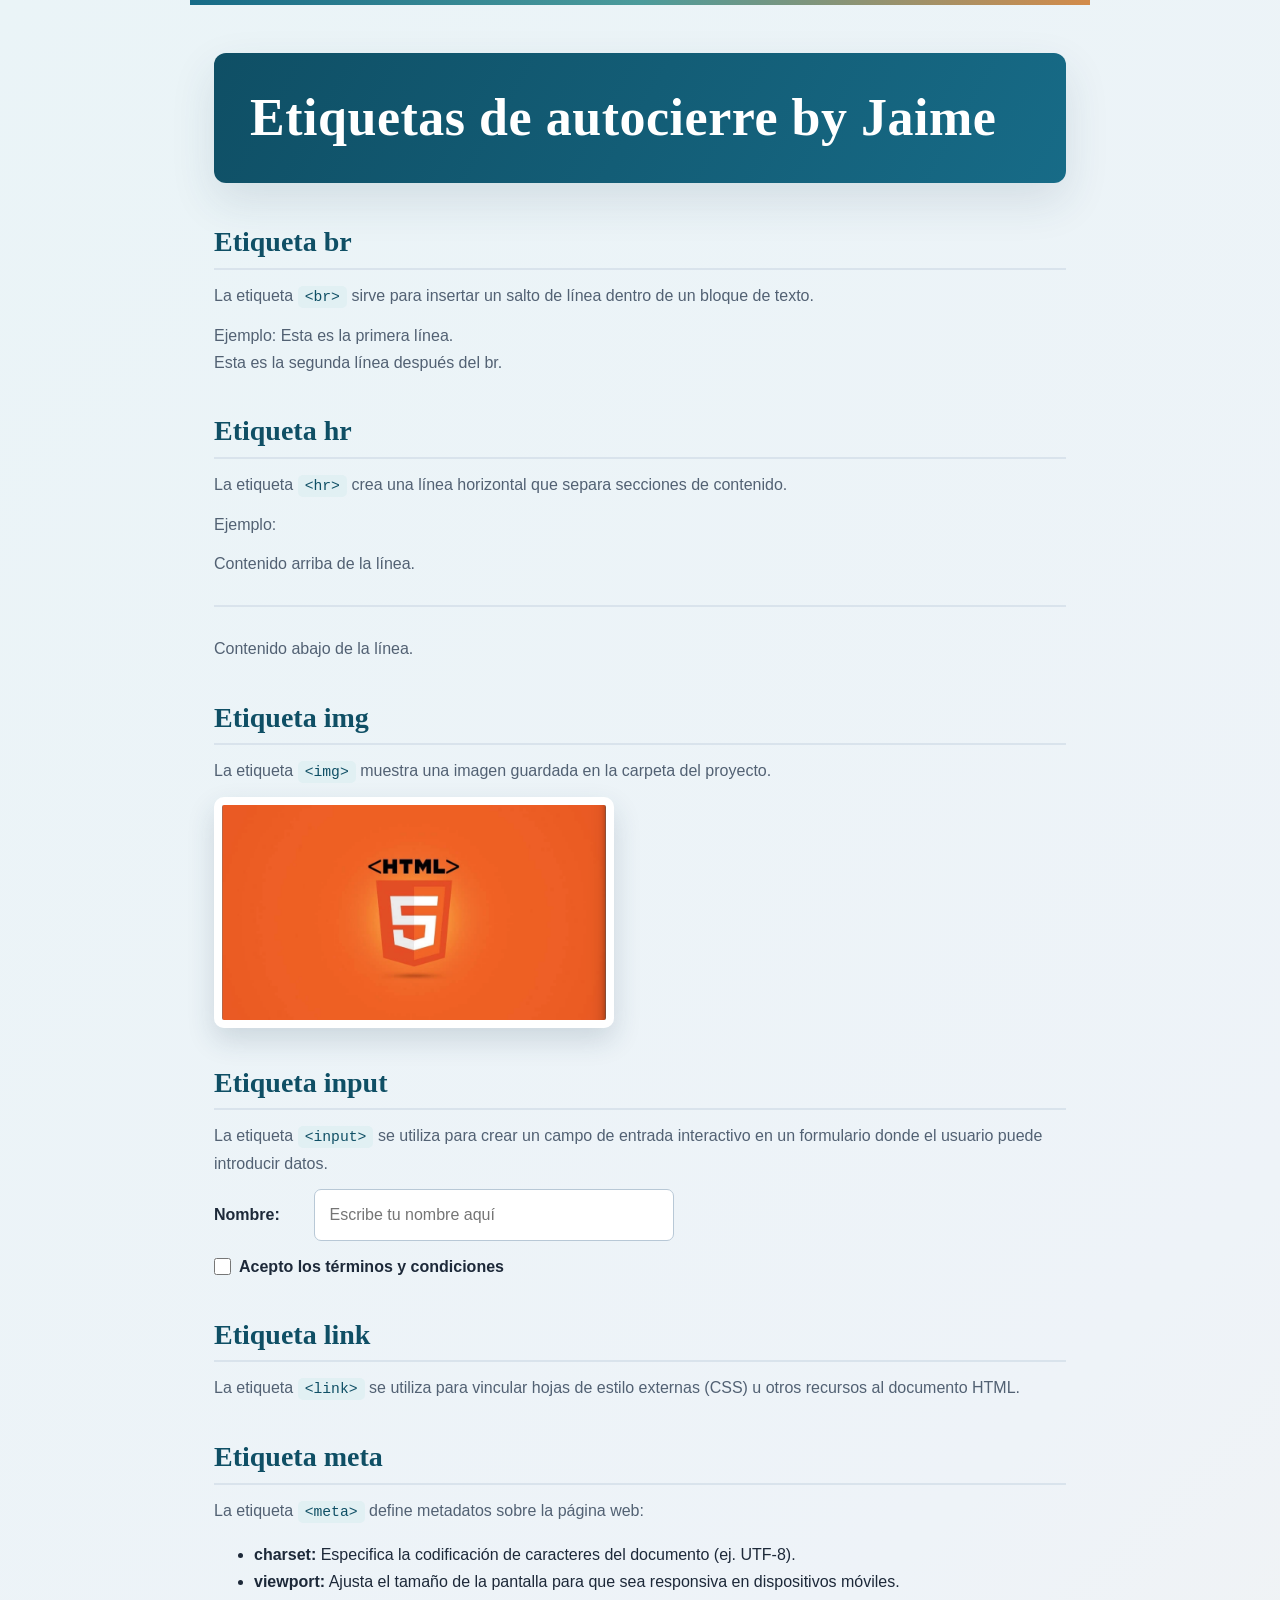
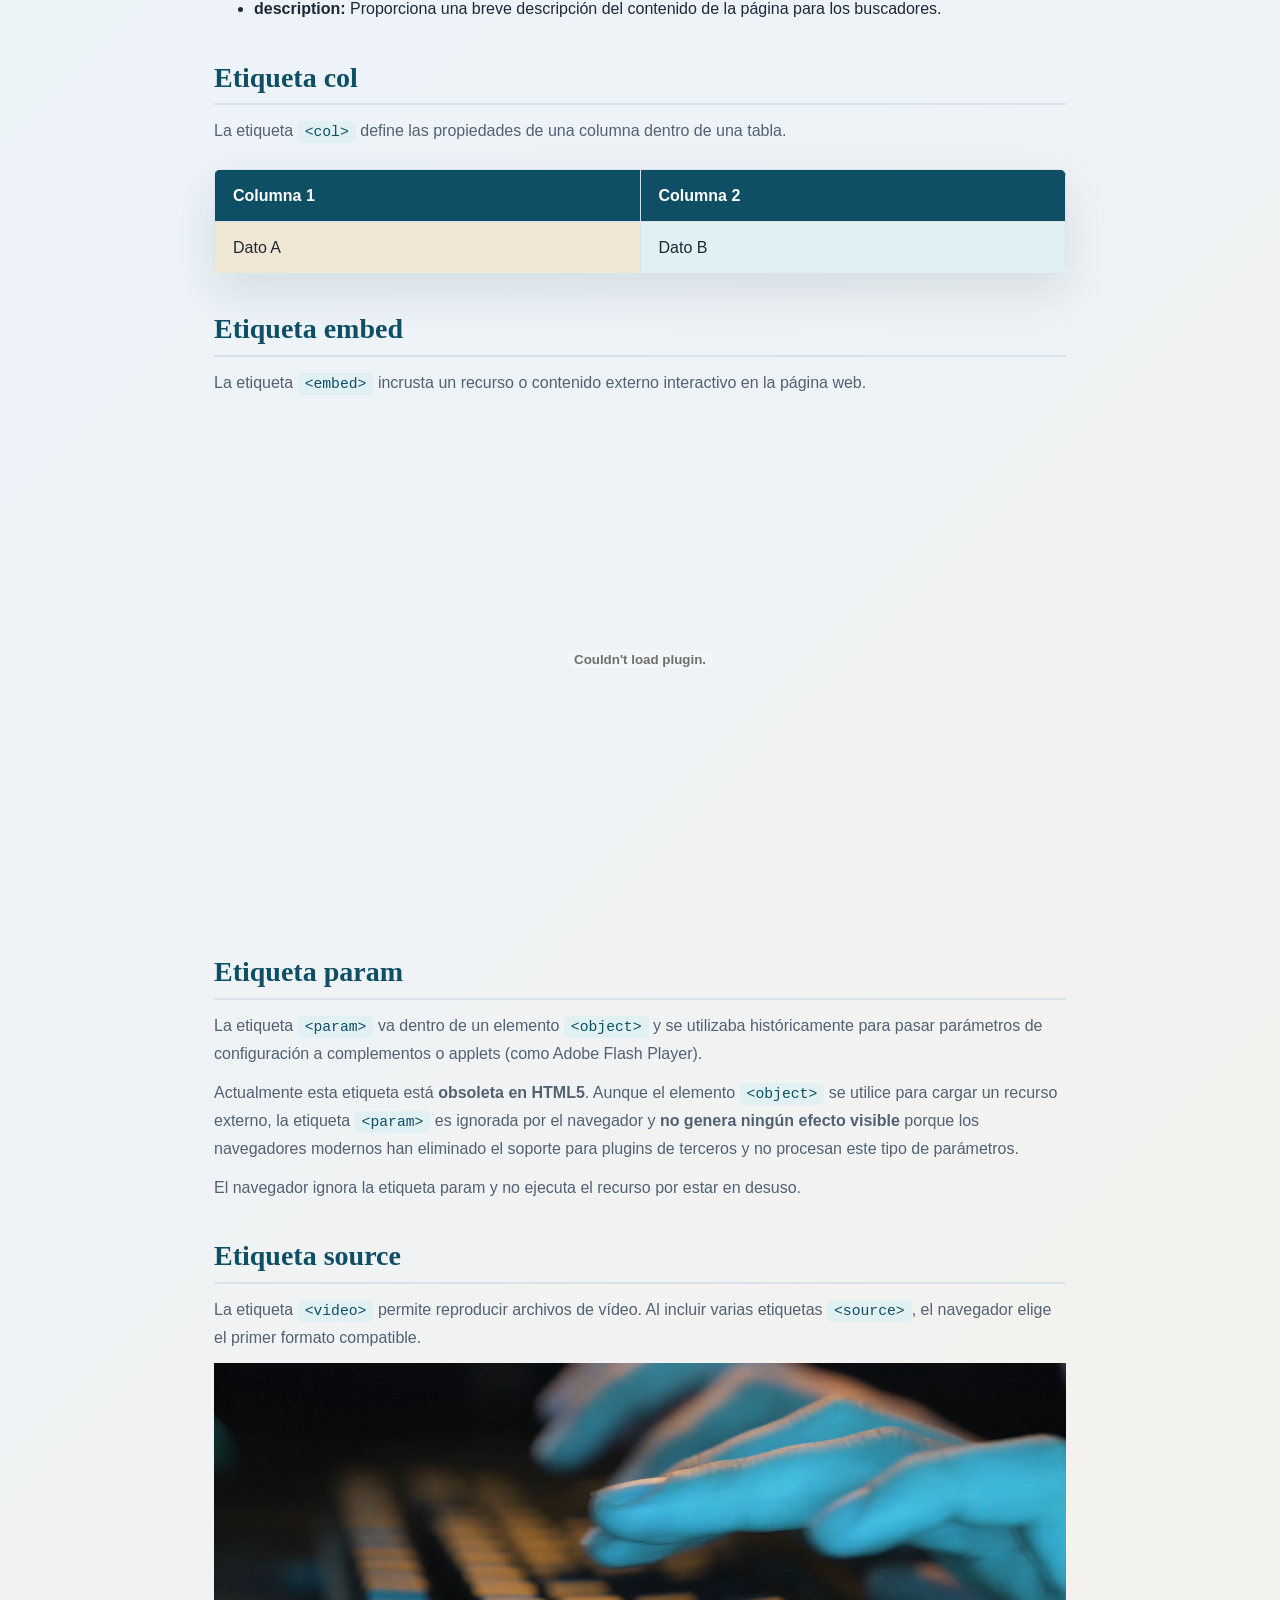
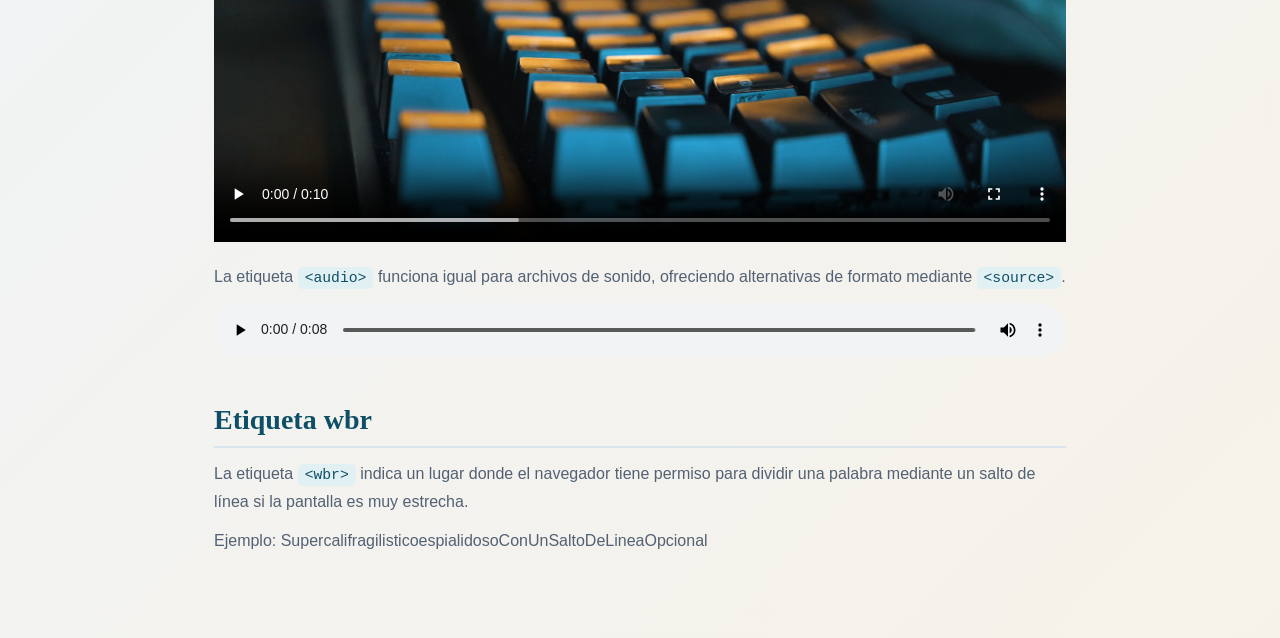
<file: TAREA1.2/index.html>
<!DOCTYPE html>
<html lang="es">
<head>
    <meta charset="UTF-8">
    <meta name="viewport" content="width=device-width, initial-scale=1.0">
    <meta name="description" content="Página de ejemplo que explica las principales etiquetas de autocierre en HTML5.">
    <title>Tarea 1.2 - Etiquetas de autocierre en HTML5</title>
    <link rel="stylesheet" href="styles.css">
</head>
<body>
    <h1>Etiquetas de autocierre by Jaime</h1>
    <h2>Etiqueta br</h2>
    <p>La etiqueta <code>&lt;br&gt;</code> sirve para insertar un salto de línea dentro de un bloque de texto.</p>
    <p>Ejemplo: Esta es la primera línea.
    <br>
    Esta es la segunda línea después del br.</p>
    <h2>Etiqueta hr</h2>
    <p>La etiqueta <code>&lt;hr&gt;</code> crea una línea horizontal que separa secciones de contenido.</p>
    <p>Ejemplo:</p>
    <p>Contenido arriba de la línea.</p>
    <hr>
    <p>Contenido abajo de la línea.</p>
    <h2>Etiqueta img</h2>
    <p>La etiqueta <code>&lt;img&gt;</code> muestra una imagen guardada en la carpeta del proyecto.</p>
    <p><img src="imágenes/imágenprueba.png" alt="Imagen de ejemplo" width="400"></p>
    <h2>Etiqueta input</h2>
    <p>La etiqueta <code>&lt;input&gt;</code> se utiliza para crear un campo de entrada interactivo en un formulario donde el usuario puede introducir datos.</p>
    <p><label for="nombre">Nombre:</label>
    <input type="text" id="nombre" name="nombre" placeholder="Escribe tu nombre aquí"></p>
    <p><label for="terminos">
    <input type="checkbox" id="terminos" name="terminos" style="width: auto;">Acepto los términos y condiciones</label></p>
    <h2>Etiqueta link</h2>
    <p>La etiqueta <code>&lt;link&gt;</code> se utiliza para vincular hojas de estilo externas (CSS) u otros recursos al documento HTML.</p>
    <h2>Etiqueta meta</h2>
    <p>La etiqueta <code>&lt;meta&gt;</code> define metadatos sobre la página web:</p>
    <ul>
        <li><strong>charset:</strong> Especifica la codificación de caracteres del documento (ej. UTF-8).</li>
        <li><strong>viewport:</strong> Ajusta el tamaño de la pantalla para que sea responsiva en dispositivos móviles.</li>
        <li><strong>description:</strong> Proporciona una breve descripción del contenido de la página para los buscadores.</li>
    </ul>
    <h2>Etiqueta col</h2>
    <p>La etiqueta <code>&lt;col&gt;</code> define las propiedades de una columna dentro de una tabla.</p>
    <table>
        <colgroup>
            <col class="col-secundaria">
            <col class="col-destacada">
        </colgroup>
        <thead>
            <tr>
                <th>Columna 1</th>
                <th>Columna 2</th>
            </tr>
        </thead>
        <tbody>
            <tr>
                <td>Dato A</td>
                <td>Dato B</td>
            </tr>
        </tbody>
    </table>
    <h2>Etiqueta embed</h2>
    <p>La etiqueta <code>&lt;embed&gt;</code> incrusta un recurso o contenido externo interactivo en la página web.</p>
    <embed src="documentos/html_1_introduccion.pdf" type="application/pdf" width="100%" height="500">
    <h2>Etiqueta param</h2>
    <p>La etiqueta <code>&lt;param&gt;</code> va dentro de un elemento <code>&lt;object&gt;</code> y se utilizaba históricamente para pasar parámetros de configuración a complementos o applets (como Adobe Flash Player).</p>
    <p>Actualmente esta etiqueta está <strong>obsoleta en HTML5</strong>. Aunque el elemento <code>&lt;object&gt;</code> se utilice para cargar un recurso externo, la etiqueta <code>&lt;param&gt;</code> es ignorada por el navegador y <strong>no genera ningún efecto visible</strong> porque los navegadores modernos han eliminado el soporte para plugins de terceros y no procesan este tipo de parámetros.</p>
    <object data="documentos/manual_html.pdf" type="application/pdf" width="100%" height="500">
        <param name="autoplay" value="true">
        <p>El navegador ignora la etiqueta param y no ejecuta el recurso por estar en desuso.</p>
    </object>
    <h2>Etiqueta source</h2>
    <p>La etiqueta <code>&lt;video&gt;</code> permite reproducir archivos de vídeo. Al incluir varias etiquetas <code>&lt;source&gt;</code>, el navegador elige el primer formato compatible.</p>
    <video controls style="width: 100%">
        <source src="videos_y_audios/videoprueba.mp4" type="video/mp4">
        <source src="videos_y_audios/videoprueba.webm" type="video/webm">
        Tu navegador no soporta el elemento de vídeo.
    </video>
    <p>La etiqueta <code>&lt;audio&gt;</code> funciona igual para archivos de sonido, ofreciendo alternativas de formato mediante <code>&lt;source&gt;</code>.</p>
    <audio controls style="width: 100%">
        <source src="videos_y_audios/audioprueba.mp3" type="audio/mpeg">
        <source src="videos_y_audios/audioprueba.ogg" type="audio/ogg">
        Tu navegador no soporta el elemento de audio.
    </audio>
    <h2>Etiqueta wbr</h2>
    <p>La etiqueta <code>&lt;wbr&gt;</code> indica un lugar donde el navegador tiene permiso para dividir una palabra mediante un salto de línea si la pantalla es muy estrecha.</p>
    <p>Ejemplo: Supercalifragilisticoespialidoso<wbr>ConUnSaltoDeLineaOpcional</p>
</body>
</html>
</file>
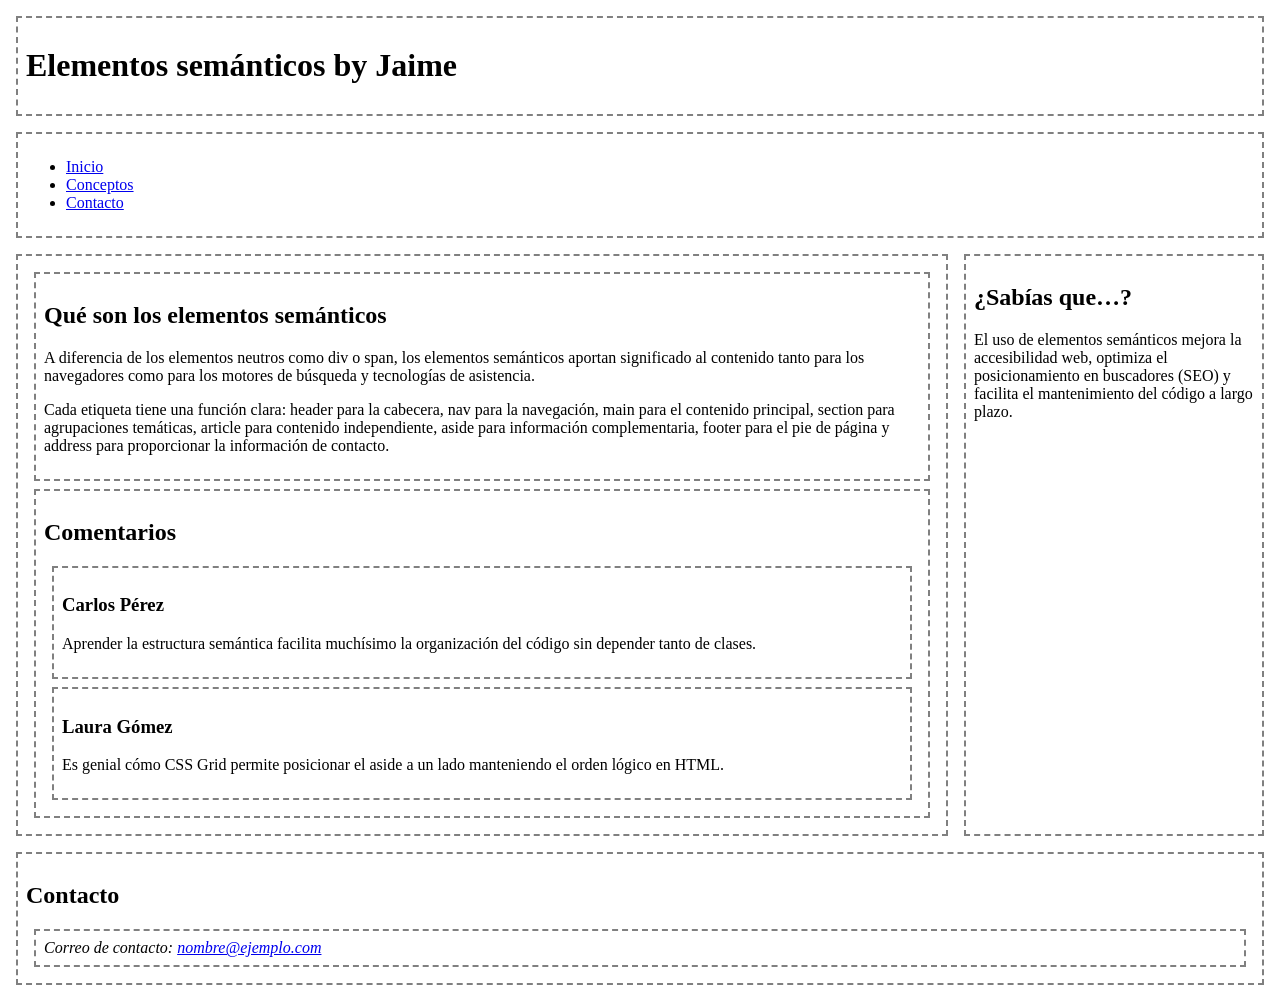
<file: TAREA1.5/index.html>
<!DOCTYPE html>
<html lang="es">
<head>
    <meta charset="UTF-8">
    <meta name="viewport" content="width=device-width, initial-scale=1.0">
    <meta name="description" content="Página web estática estructurada con etiquetas semánticas de HTML5.">
    <title>Tarea 1.5 - Estructura semántica en HTML5</title>
    <link href="estilos.css" rel="stylesheet">
</head>
<body>
    <header>
        <h1>Elementos semánticos by Jaime</h1>
    </header>
    <nav>
        <ul>
            <li><a href="#">Inicio</a></li>
            <li><a href="#">Conceptos</a></li>
            <li><a href="#">Contacto</a></li>
        </ul>
    </nav>
    <main>
        <section>
            <h2>Qué son los elementos semánticos</h2>
            <p>A diferencia de los elementos neutros como div o span, los elementos semánticos aportan significado al contenido tanto para los navegadores como para los motores de búsqueda y tecnologías de asistencia.</p>
            <p>Cada etiqueta tiene una función clara: header para la cabecera, nav para la navegación, main para el contenido principal, section para agrupaciones temáticas, article para contenido independiente, aside para información complementaria, footer para el pie de página y address para proporcionar la información de contacto.</p>
        </section>
        <section>
            <h2>Comentarios</h2>
            <article>
                <h3>Carlos Pérez</h3>
                <p>Aprender la estructura semántica facilita muchísimo la organización del código sin depender tanto de clases.</p>
            </article>
            <article>
                <h3>Laura Gómez</h3>
                <p>Es genial cómo CSS Grid permite posicionar el aside a un lado manteniendo el orden lógico en HTML.</p>
            </article>
        </section>
    </main>
    <aside>
        <h2>¿Sabías que…?</h2>
        <p>El uso de elementos semánticos mejora la accesibilidad web, optimiza el posicionamiento en buscadores (SEO) y facilita el mantenimiento del código a largo plazo.</p>
    </aside>
    <footer>
        <h2>Contacto</h2>
        <address>
            Correo de contacto: <a href="mailto:nombre@ejemplo.com">nombre@ejemplo.com</a>
        </address>
    </footer>
</body>
</html>
</file>
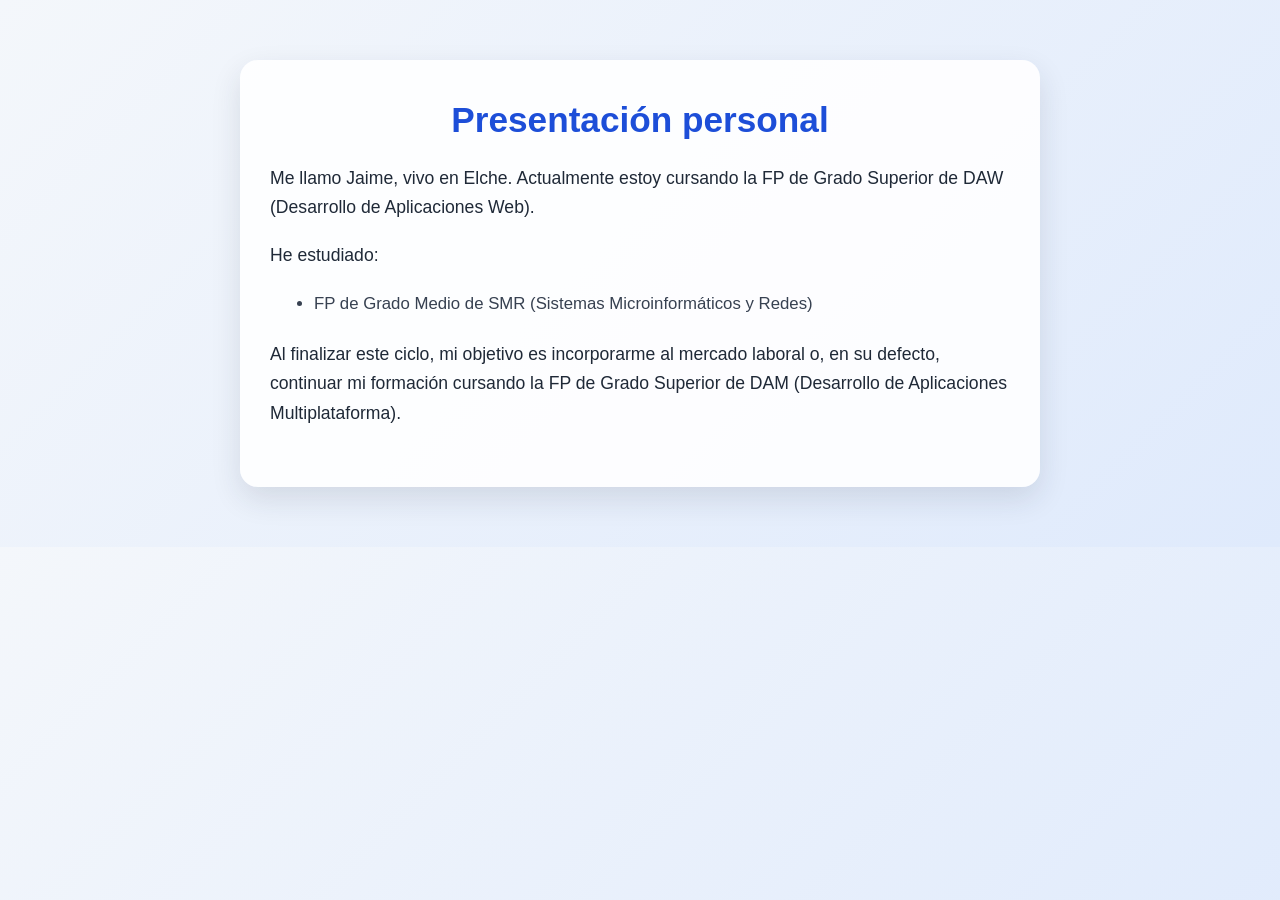
<file: TAREA1/index.html>
<!DOCTYPE html>
<html lang="es">
<head>
    <meta charset="UTF-8">
    <meta name="viewport" content="width=device-width, initial-scale=1.0">
    <title>Presentación personal</title>
    <link rel="stylesheet" href="styles.css">
</head>
<body>
    <main>
        <h1>Presentación personal</h1>
        <p>Me llamo Jaime, vivo en Elche. Actualmente estoy cursando la FP de Grado Superior de DAW (Desarrollo de Aplicaciones Web).</p>
        <p>He estudiado:</p>
        <ul>
            <li>FP de Grado Medio de SMR (Sistemas Microinformáticos y Redes)</li>
        </ul>
        <p>Al finalizar este ciclo, mi objetivo es incorporarme al mercado laboral o, en su defecto, continuar mi formación cursando la FP de Grado Superior de DAM (Desarrollo de Aplicaciones Multiplataforma).</p>
    </main>
</body>
</html>
</file>
<file: TAREA1.2/styles.css>
:root {
    color-scheme: light;
    --background: #eef3f8;
    --surface: #ffffff;
    --surface-muted: #f5f8fb;
    --text: #1d2939;
    --text-muted: #526173;
    --primary: #176b87;
    --primary-dark: #0f4f65;
    --border: #d9e3ec;
    --shadow: 0 18px 45px rgba(30, 62, 87, 0.12);
}

* {
    box-sizing: border-box;
}

body {
    max-width: 900px;
    margin: 0 auto;
    padding: 56px 24px 72px;
    color: var(--text);
    background: linear-gradient(135deg, #eaf4f7 0%, var(--background) 48%, #f7f2e9 100%);
    font-family: "Segoe UI", Tahoma, sans-serif;
    line-height: 1.7;
}

body::before {
    display: block;
    height: 5px;
    margin: -56px -24px 48px;
    content: "";
    background: linear-gradient(90deg, var(--primary), #4b9b9b, #d38b4a);
}

h1,
h2 {
    font-family: Georgia, "Times New Roman", serif;
    line-height: 1.2;
}

h1 {
    margin: 0 0 42px;
    padding: 34px 36px;
    color: #ffffff;
    background: linear-gradient(120deg, var(--primary-dark), var(--primary));
    border-radius: 12px;
    box-shadow: var(--shadow);
    font-size: clamp(2rem, 5vw, 3.25rem);
    letter-spacing: 0.01em;
}

h2 {
    margin: 38px 0 12px;
    padding-bottom: 9px;
    color: var(--primary-dark);
    border-bottom: 2px solid var(--border);
    font-size: clamp(1.35rem, 3vw, 1.75rem);
}

p {
    margin: 12px 0;
    color: var(--text-muted);
}

code {
    padding: 3px 7px;
    color: var(--primary-dark);
    background: #e1f0f3;
    border-radius: 5px;
    font-family: Consolas, "Courier New", monospace;
    font-size: 0.92em;
}

img {
    display: block;
    width: min(100%, 400px);
    height: auto;
    margin-top: 8px;
    border: 8px solid var(--surface);
    border-radius: 10px;
    box-shadow: 0 12px 28px rgba(30, 62, 87, 0.16);
}

hr {
    margin: 28px 0;
    border: 0;
    border-top: 2px solid var(--border);
}

label {
    display: inline-block;
    min-width: 88px;
    color: var(--text);
    font-weight: 600;
}

input[type="text"] {
    width: min(100%, 360px);
    margin-left: 8px;
    padding: 11px 14px;
    color: var(--text);
    background: var(--surface);
    border: 1px solid #b8c8d6;
    border-radius: 7px;
    font: inherit;
}

input[type="text"]:focus {
    outline: 3px solid rgba(23, 107, 135, 0.2);
    border-color: var(--primary);
}

input[type="checkbox"] {
    width: 17px !important;
    height: 17px;
    margin: 0 8px 0 0;
    accent-color: var(--primary);
    vertical-align: -3px;
}

table {
    width: 100%;
    border-collapse: collapse;
    margin: 24px 0;
    background-color: var(--surface);
    border-radius: 8px;
    overflow: hidden;
    box-shadow: var(--shadow);
}

th, td {
    padding: 12px 18px;
    text-align: left;
    border: 1px solid var(--border);
}

th {
    background-color: var(--primary-dark);
    color: #ffffff;
    font-weight: 600;
}

col.col-secundaria {
    background-color: #f1e7d5;
}

col.col-destacada {
    background-color: #e1f0f3;
}

@media (max-width: 560px) {
    body {
        padding: 32px 16px 48px;
    }

    body::before {
        margin: -32px -16px 32px;
    }

    h1 {
        margin-bottom: 30px;
        padding: 26px 22px;
    }

    input[type="text"] {
        display: block;
        width: 100%;
        margin: 8px 0 0;
    }
}
</file>
<file: TAREA1.5/estilos.css>
header, nav, main, section, article, aside, footer, address {
    border: 2px dashed gray;
    padding: 8px;
    margin: 8px;
}
body { display: grid; grid-template-columns: 3fr 1fr; }
header, nav, footer { grid-column: 1 / -1; }
</file>
<file: TAREA1/styles.css>
* {
    box-sizing: border-box;
}

body {
    margin: 0;
    font-family: Arial, Helvetica, sans-serif;
    background: linear-gradient(135deg, #f4f7fb 0%, #dfeafc 100%);
    color: #1f2937;
}

main {
    max-width: 800px;
    margin: 60px auto;
    padding: 40px 30px;
    background: rgba(255, 255, 255, 0.9);
    border-radius: 18px;
    box-shadow: 0 12px 30px rgba(31, 41, 55, 0.12);
}

h1 {
    margin-top: 0;
    color: #1d4ed8;
    text-align: center;
    font-size: 2.2rem;
}

p {
    font-size: 1.1rem;
    line-height: 1.7;
    margin: 18px 0;
}

ul {
    margin: 18px 0 20px 24px;
    padding-left: 20px;
}

li {
    font-size: 1.05rem;
    line-height: 1.8;
    color: #374151;
}
</file>
